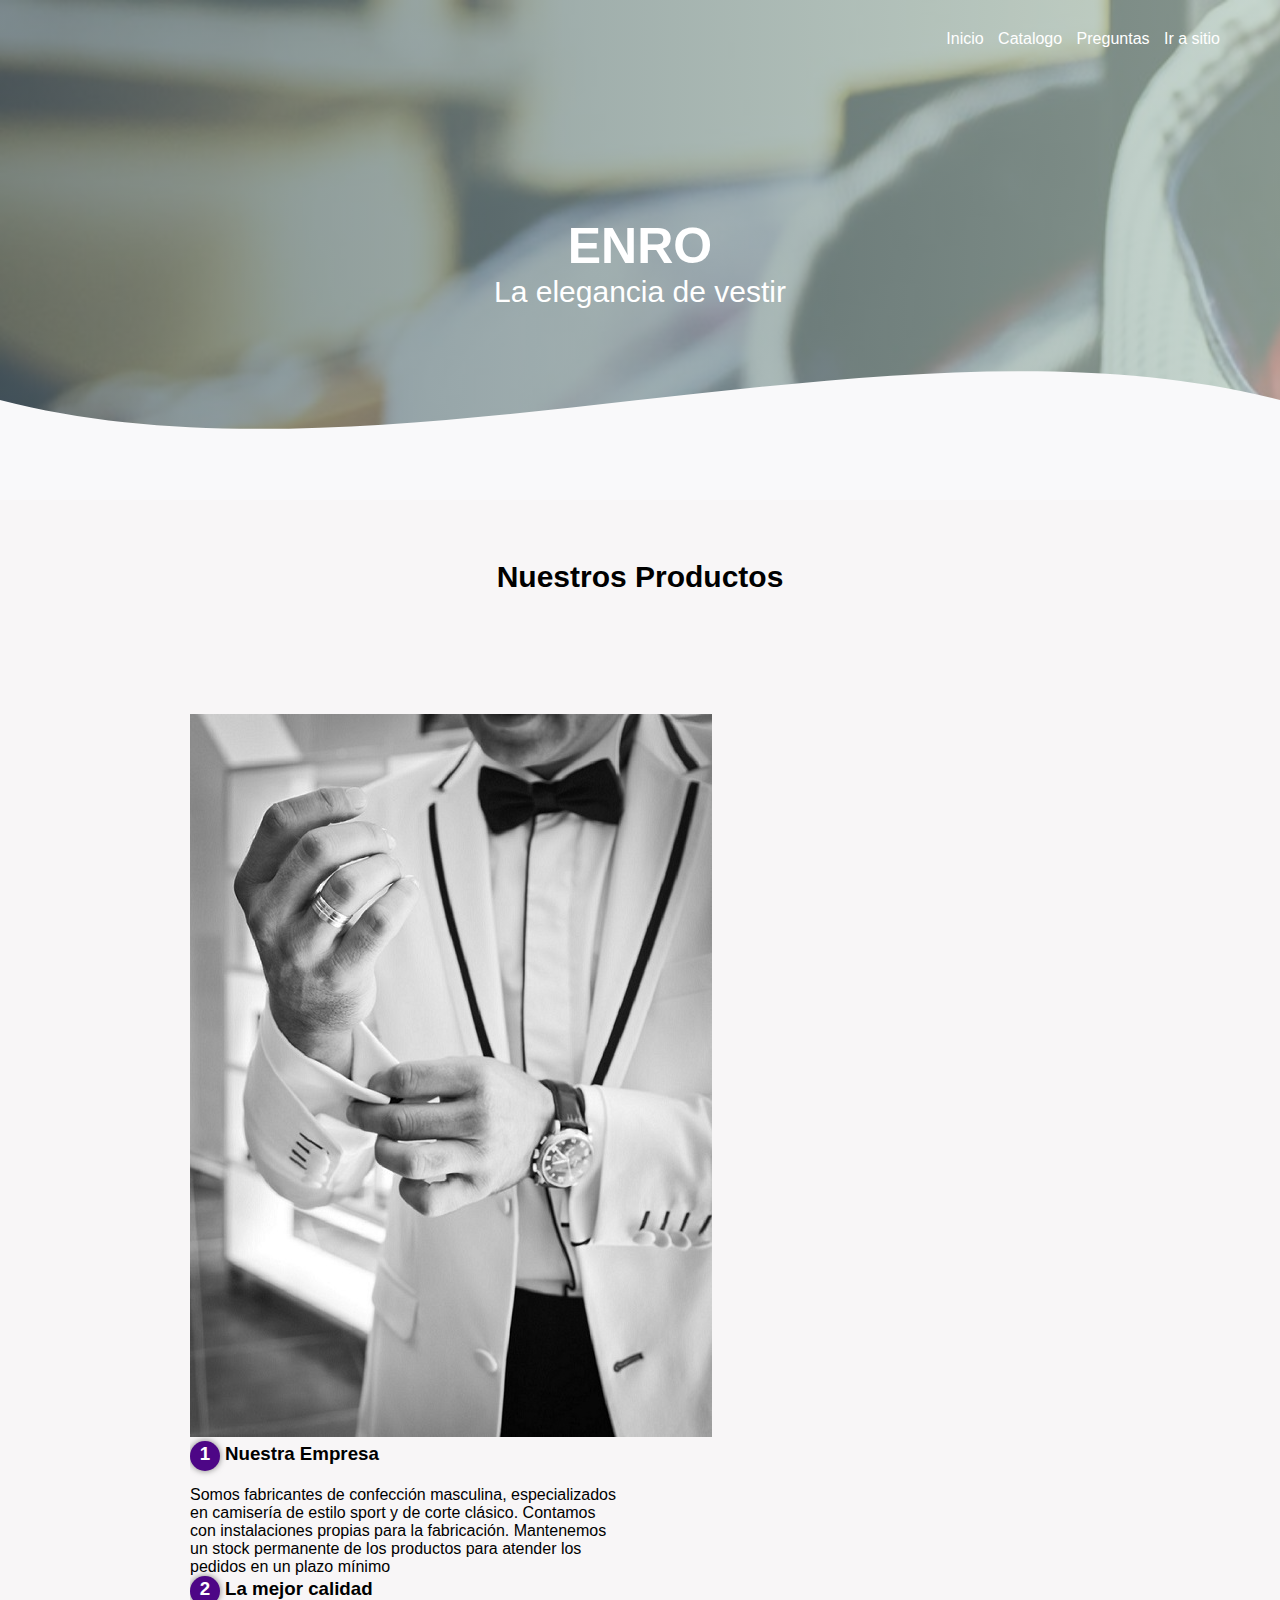
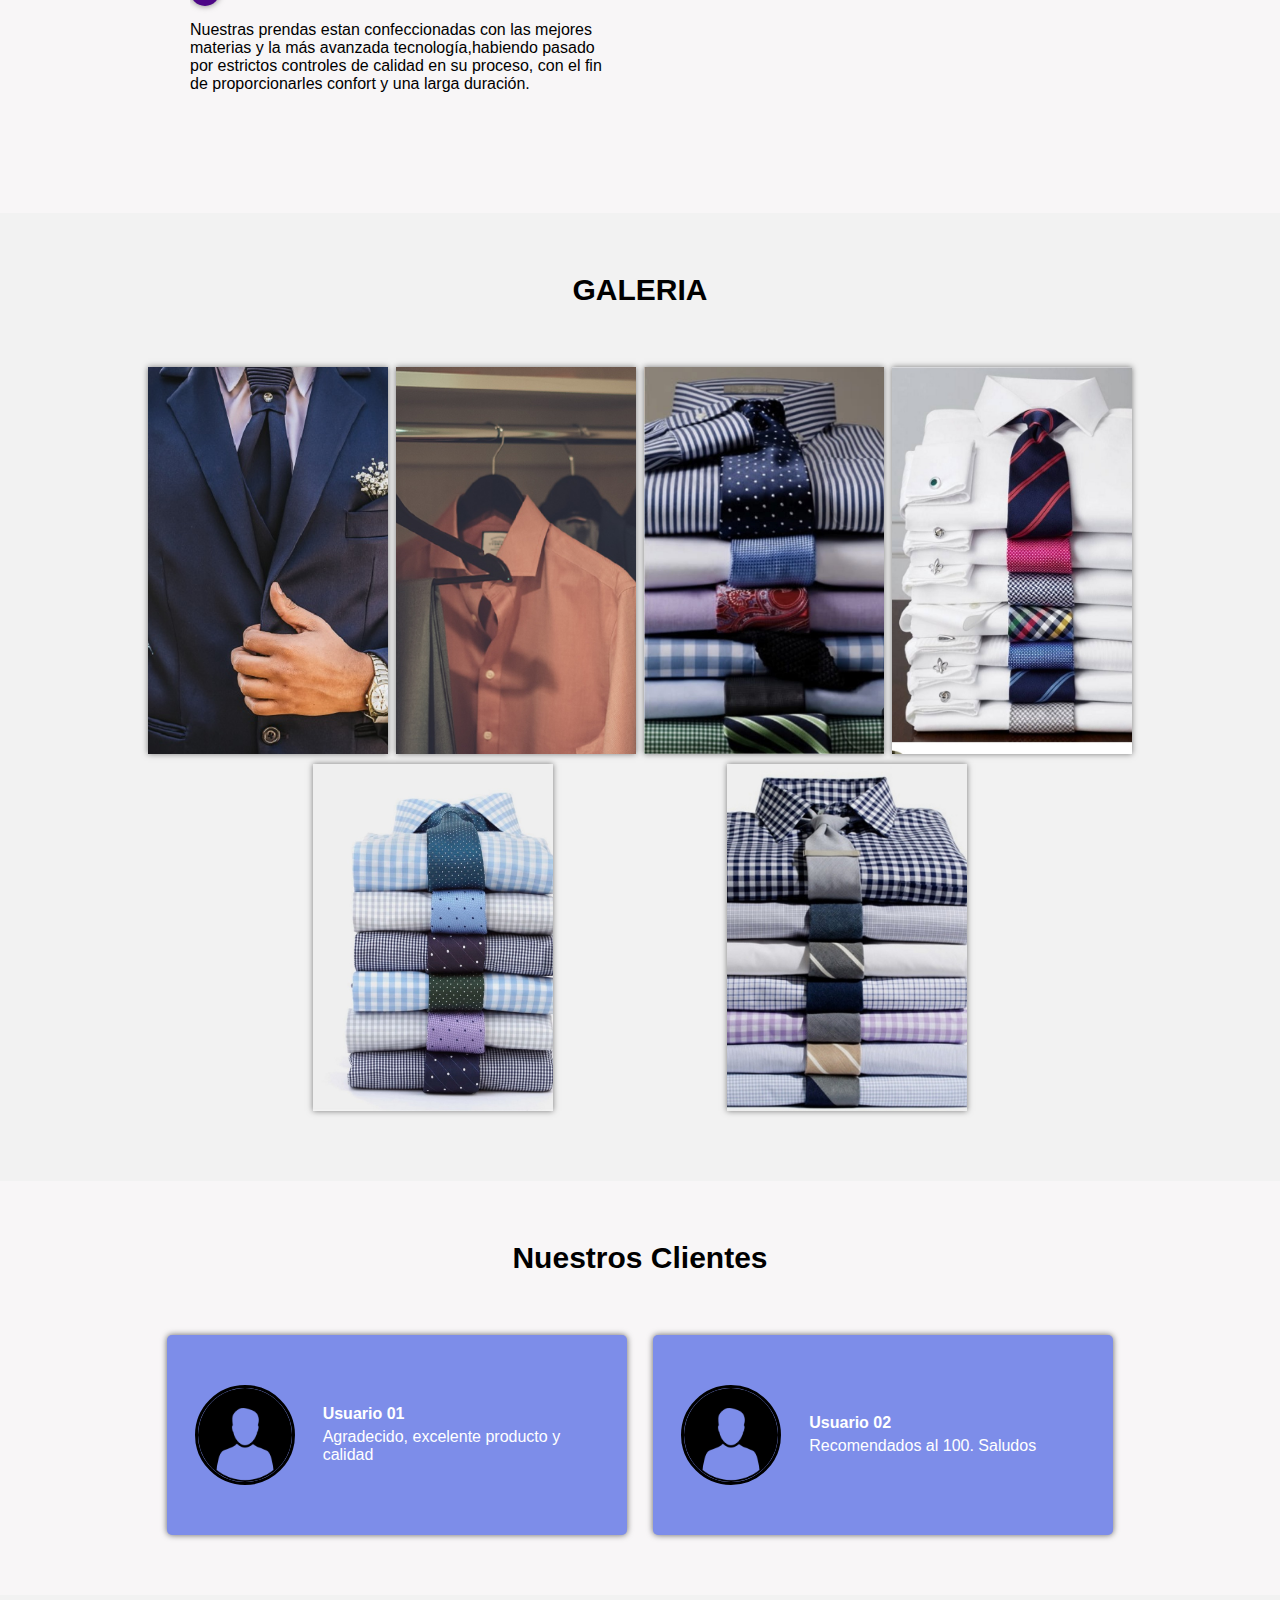
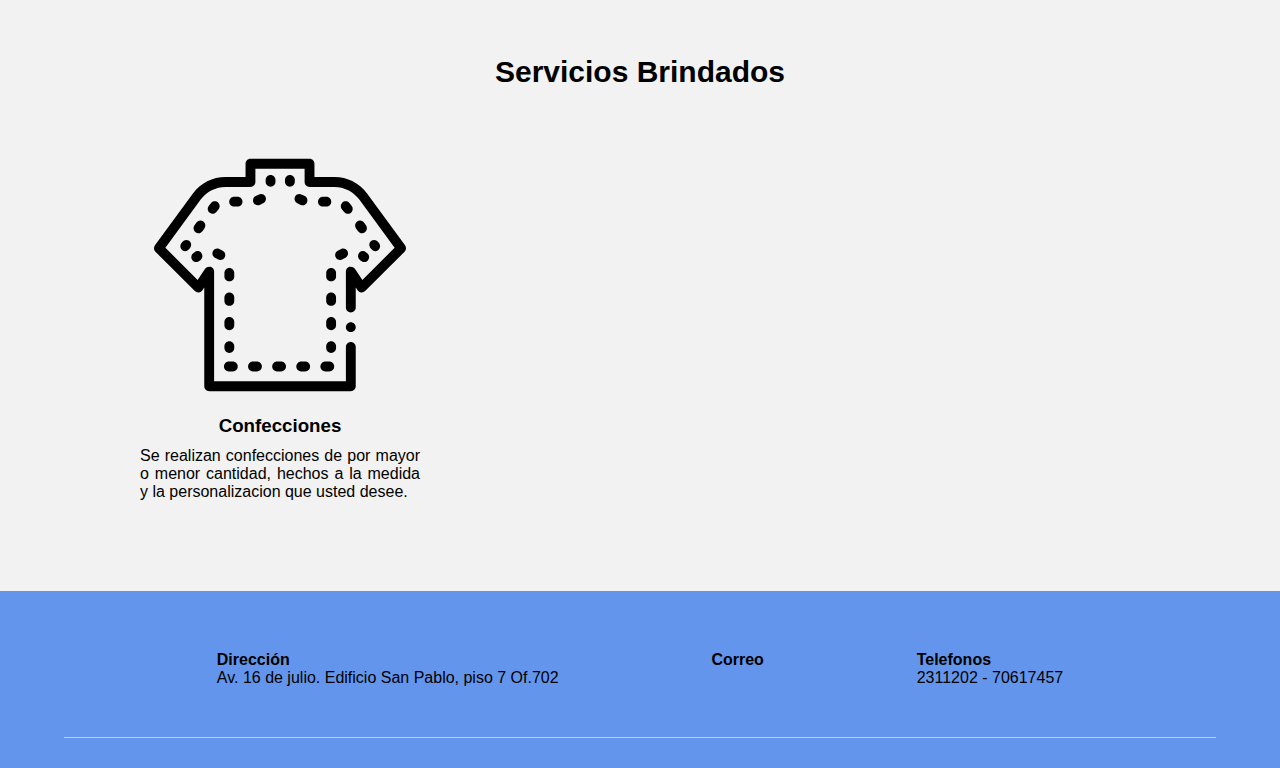
<file: index.html>
<!DOCTYPE html>
<html lang="en">
<head>
    <meta charset="UTF-8">
    <meta name="viewport" content="width=device-width, initial-scale=1.0">
    <title>ENRO</title>
    <link rel="shortcut icon" href="imagenes/logo.jpg" type="image/x-icon">
    <link rel="stylesheet" href="css/estilo.css">
    <link href="https://fonts-googleapis.com/css?family=Open+Sans:300,400,700,800&display=swap" rel="stylesheet">
</head>
<body>
    <header>
        <nav>
            <a href="index.html">Inicio</a>
            <a href="catalogo.html">Catalogo</a>
            <a href="tabal.html">Preguntas</a>     
            <a href="#">Ir a sitio</a>       
        </nav>
        <section class="textos-header">
            <h1>ENRO</h1>
            <h2>La elegancia de vestir</h2>
        </section>
        <div class="wave"style="height: 150px; overflow: hidden;" ><svg viewBox="0 0 500 150" preserveAspectRatio="none" style="height: 100%; width: 100%;"><path d="M0.00,49.98 C149.99,150.00 349.20,-49.98 500.00,49.98 L500.00,150.00 L0.00,150.00 Z" style="stroke: none; fill: rgb(249, 249, 250);"></path></svg></div>
    </header>
    <main>
        <section class="contenedor sobre-nosotros">
            <h2 class="titulo">Nuestros Productos</h2>
            <div class="contenedor sobre nosotros">
                <img src="imagenes/camisa.jpg" alt="" class="imagen-about-us">
                <div class="contenido-textos">
                    <h3><span>1</span>Nuestra Empresa</h3>
                    <p>Somos fabricantes de confección masculina, especializados en camisería de estilo sport y de corte clásico.

                        Contamos con instalaciones propias para la fabricación.
                        Mantenemos un stock permanente de los productos para atender los pedidos en un plazo mínimo</p>
                    <h3><span>2</span>La mejor calidad</h3>
                    <p>Nuestras prendas estan confeccionadas con las mejores materias y la más avanzada tecnología,habiendo pasado por estrictos controles de calidad en su proceso, con el fin de proporcionarles confort y una larga duración.</p>
                </div>
            </div>
        </section>
        <section class="portafolio">
            <div class="contenedor">
                <h2 class="titulo">GALERIA</h2>
                <div class="galeria-port">
                    <div class="imagen-port">
                        <img src="imagenes/camisaf1.jpg" alt="" >
                        <div class="hover-galeria">
                            <img src="imagenes/logoima.png" alt="">
                            <p>Lo nuestro</p>
                        </div>
                    </div>
                    <div class="imagen-port">
                        <img src="imagenes/camisaf2.jpg" alt="" >
                        <div class="hover-galeria">
                            <img src="imagenes/logoima.png" alt="">
                            <p>Lo nuestro</p>
                        </div>
                    </div>
                    <div class="imagen-port">
                        <img src="imagenes/camisaf3.jpeg" alt="" >
                        <div class="hover-galeria">
                            <img src="imagenes/logoima.png" alt="">
                            <p>Lo nuestro</p>
                        </div>
                    </div>
                    <div class="imagen-port">
                        <img src="imagenes/camisaf4.jpeg" alt="" >
                        <div class="hover-galeria">
                            <img src="imagenes/logoima.png" alt="">
                            <p>Lo nuestro</p>
                        </div>
                    </div>
                    <div class="imagen-port">
                        <img src="imagenes/camisaf5.jpeg" alt="" >
                        <div class="hover-galeria">
                            <img src="imagenes/logoima.png" alt="">
                            <p>Lo nuestro</p>
                        </div>
                    </div>
                    <div class="imagen-port">
                        <img src="imagenes/camisaf6.jpeg" alt="" >
                        <div class="hover-galeria">
                            <img src="imagenes/logoima.png" alt="">
                            <p>Lo nuestro</p>
                        </div>
                    </div>
                </div>
            </div>
        </section>
        <section class="clientes contenedor">
            <h2 class="titulo">Nuestros Clientes</h2>
            <div class="cards">
                <div class="card">
                    <img src="imagenes/usuario-masculino.png" alt="">
                    <div class="contenido-texto-card">
                        <h4>Usuario 01</h4>
                        <p>Agradecido, excelente producto y calidad</p>
                    </div>
                </div>                        
                <div class="card">
                    <img src="imagenes/usuario-masculino.png" alt="">
                    <div class="contenido-texto-card">
                        <h4>Usuario 02</h4>
                        <p> Recomendados al 100.
                            Saludos</p>
                    </div>
                </div> 
            </div>
        </section>
        <section class="about-services">
            <div class="contenedor">
                <h2 class="titulo">Servicios Brindados</h2>
                <div class="servicio-cont">
                    <div class="servicio-ind">
                        <img src="imagenes/confeccion.svg">
                        <h3>Confecciones</h3>
                        <p>Se realizan confecciones de por mayor o menor cantidad, hechos a la medida y la personalizacion que usted desee.</p>
                    </div>
                </div>
            </div>
        </section>
    </main>
    <footer>
        <div class="contenedor-footer">
            <div class="content-foo">
                <h4>Dirección</h4>
                <p>Av. 16 de julio. Edificio San Pablo, piso 7 Of.702</p>
            </div>
            <div class="content-foo">
                <h4>Correo</h4>
                <p></p>
            </div>
            <div class="content-foo">
                <h4>Telefonos</h4>
                <p>2311202 - 70617457</p>
            </div>
        </div>
    </footer>
</body>
</html>
</file>
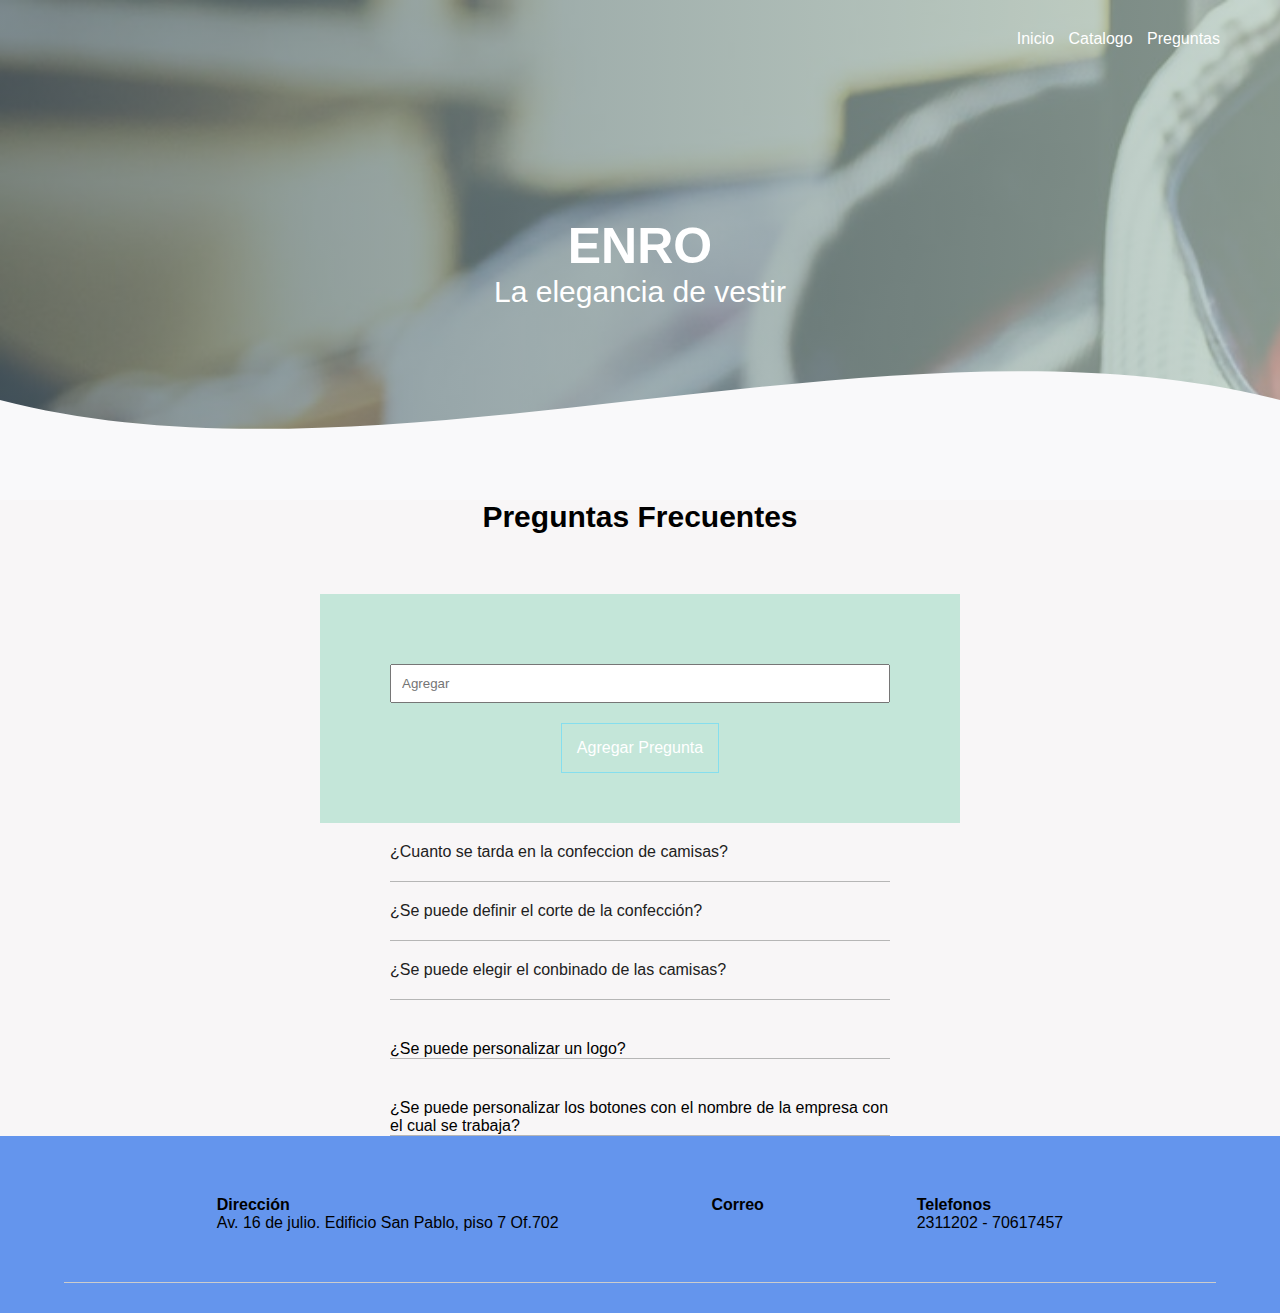
<file: tabal.html>
<!DOCTYPE html>
<html lang="en">
<head>
    <meta charset="UTF-8">
    <meta name="viewport" content="width=device-width, initial-scale=1.0">
    <title>Preguntas</title>
    <link rel="shortcut icon" href="imagenes/logo.jpg" type="image/x-icon">
    <link rel="stylesheet" href="css/estilo.css">
    <link href="https://fonts-googleapis.com/css?family=Open+Sans:300,400,700,800&display=swap" rel="stylesheet">
</head>

<body>
    <header>
        <nav>
            <a href="index.html">Inicio</a>
            <a href="catalogo.html">Catalogo </a>
            <a href="tabal.html">Preguntas</a>            
        </nav>
        <section class="textos-header">
            <h1>ENRO</h1>
            <h2>La elegancia de vestir</h2>
        </section>
        <div class="wave"style="height: 150px; overflow: hidden;" ><svg viewBox="0 0 500 150" preserveAspectRatio="none" style="height: 100%; width: 100%;"><path d="M0.00,49.98 C149.99,150.00 349.20,-49.98 500.00,49.98 L500.00,150.00 L0.00,150.00 Z" style="stroke: none; fill: rgb(249, 249, 250);"></path></svg></div>
    </header>

    <main>
        <section>
            <h2 class="titulo">Preguntas Frecuentes</h2>
            <div class="principal">
                <div class="wrap">
                    <form class="formulario" action="">
                        <input type="text" id="tareaInput" placeholder="Agregar">
                        <input type="button" class="boton" id="btn-agregar" value="Agregar Pregunta">
                    </form>
                </div>
            </div>
            <div class="tareas">
                <div class="wrap">
                    <ul class="lista" id="lista">
                        <li><a href="#">¿Cuanto se tarda en la confeccion de camisas?</a></li>
                        <li><a href="#">¿Se puede definir el corte de la confección?</a></li>
                        <li><a href="#">¿Se puede elegir el conbinado de las camisas?</a></li>
                        <li><a href="#"> </a>¿Se puede personalizar un logo?</li>
                        <li><a href="#"> </a>¿Se puede personalizar los botones con el nombre de la empresa con el cual se trabaja?</li>

                    </ul>
                </div>
            </div>
        </section>
    </main>
    <footer>
        <div class="contenedor-footer">
            <div class="content-foo">
                <h4>Dirección</h4>
                <p>Av. 16 de julio. Edificio San Pablo, piso 7 Of.702</p>
            </div>
            <div class="content-foo">
                <h4>Correo</h4>
                <p></p>
            </div>
            <div class="content-foo">
                <h4>Telefonos</h4>
                <p>2311202 - 70617457</p>
            </div>
        </div>
    </footer>
    <script src="main.js"></script>
</body>
</html>
</file>
<file: css/estilo.css>
*{
    margin:0;
    padding:0;
    box-sizing: border-box;
}

body{
    font-family: 'open sans';
}

.contenedor{
    padding: 60px 0;
    width:90%;
    max-width:1000px ;
    margin: auto;
    overflow: hidden;

}
.titulo{
    columns: #642a73;
    font-size:30px ;
    text-align: center;
    margin-bottom: 60px;
    
}

/*header*/

header{
    width: 100%;
    height: 500px;
    background: #BBD2C5;  /* fallback for old browsers */
background: -webkit-linear-gradient(to right, hsla(202, 17%, 39%, 0.671), hsla(145, 20%, 78%, 0.664)), url(../imagenes/pexels-david-bartus-297933.jpg);  /* Chrome 10-25, Safari 5.1-6 */
background: linear-gradient(to right, hsla(202, 17%, 39%, 0.671), hsla(145, 20%, 78%, 0.664)), url(../imagenes/pexels-david-bartus-297933.jpg); /* W3C, IE 10+/ Edge, Firefox 16+, Chrome 26+, Opera 12+, Safari 7+ */
background-size: cover;
background-attachment: fixed;
position: relative;
}

nav{
    text-align: right;
    padding: 30px 50px 0 0;
}
nav >a{
    color: #fff;
    font-weight: 300;
    text-decoration: none;
    margin-right: 10px;
}

nav > a:hover{
    text-decoration:underline;
}
header .textos-header{
    display:flex;
    height: 430px;
    width: 100%;
    align-items: center;
    justify-content: center;
    flex-direction: column;
    text-align: center;

}
.textos-header h1{
    font-size: 50px;
    color: #fff;
}

.textos-header h2{
    font-size: 30px;
    font-weight: 300;
    color: #fff;
}
.wave{
    position: absolute;
    bottom: 0px;
    width: 100%;
}

/**/

.contenedor-sobre-nosotros{
    display: flex;
    justify-content: space-evenly;
}

.image-about-us{
    width: 48%;
}
.sobre-nosotros .contenido-textos{
    width: 48%;
}
.contenido-textos h3{
    margin-bottom: 15px;
}

.contenido-textos h3 span{
    background: #4d0686;
    color:#fff;
    border-radius: 50%;
    display: inline-block;
    text-align: center;
    width: 30px;
    height: 30px;
    padding: 2px;
    box-shadow: 0 0 6px 0 rgba(0,0,0,0.5);
    margin-right: 5px;
}
.cotenido-textos p{
    padding: 0px 0px 30px 15px;
    font-weight: 300;
    text-align: justify;
}
/*Galeria */

.portafolio
{
    background: #f2f2f2;

}

.galeria-port{
    display: flex;
    justify-content: space-evenly;
    flex-wrap: wrap;
}

.imagen-port{
    width: 24%;
    margin-bottom: 10px;
   /* height: 200px;*/
    overflow: hidden;
    position: relative;
    cursor:pointer;
    box-shadow: 0 0 6px 0 rgba(0,0,0,0.5);
}
.imagen-port > img{
    width:100%;
    height:100%;
    object-fit: cover;
    display: block;
}

.hover-galeria{
    position: absolute;
    width:100%;
    height: 100%;
    top:0;
    transform: scale(0);
    background: hsla(273,91%,27%,0.7);
    transition: transform 0.5s;
    display: flex;
    justify-content: center;
    align-items: center;
    flex-direction: column;

}

.hover-galeria img{
    width:50px;
}

.hover-galeria p{
color:#fff;
}

.imagen-port:hover .hover-galeria{
    transform: scale(1);
}

/*clientes*/
.cards{
    display: flex;
    justify-content: space-evenly;
}

.cards .card{
    background: #7d8de9;
    display: flex;
    width: 46%;
    height: 200px;
    align-items: center;
    justify-content: space-evenly;
    border-radius: 5px;
    box-shadow: 0 0 6px 0 rgba(0,0,0,0.6);
}

.cards .card img {
    width: 100px;
    height: 100px;
    object-fit: cover;
    border:3px solid;
    border-radius: 50%;
    display: block;
}

.cards .card > .contenido-texto-card{
    width: 60%;
    color: #fff;
}

.cards .card > .contenido-texto-card p{
    font-weight: 300;
    padding-top: 5px;
}

/**/
.about-services{
    background: #f2f2f2;
    padding-bottom: 30px;
}

.servicio-cont{
    display: flex;
    justify-content: space-between;
    align-items: center;
}

.servicio-ind{
    width: 28%;
    text-align: center;
}

.servicio-ind img{
    width: 90%;
}

.servicio-ind h3{
    margin: 10px 0;
}

.servicio-ind p{
    font-weight: 300;
    text-align: justify;
}

/*footer*/
footer{
    background: cornflowerblue;
    padding: 60px 0 30px 0;
    margin: auto;
    overflow: hidden;
}

.contenedor-footer{
    display: flex;
    width: 90%;
    justify-content: space-evenly;
    margin: auto;
    padding-bottom: 50px;
    border-bottom: 1px solid #ccc;

}

.contenedor-foo{
    text-align: center;
}

.contenedor-foo h4 {
    color: #fff;
    border-bottom: 3px solid #7d8de9;
    padding-bottom: 5px;
    margin-bottom: 10px;
}

.contenedor-foo p {
    color: #ccc;
    
}

/*tabla*/
/*
* {
	margin: 0;
	padding: 0;
	-webkit-box-sizing: border-box;
	-moz-box-sizing: border-box;
	box-sizing: border-box;
}
*/
body {
	background: #f8f6f7;
	font-family: arial, helvetica, sans-serif;
	font-size: 16px;
}
 
.wrap {
	margin: auto;
	max-width: 500px;
	width: 80%;
}
 
.principal {
	background: #c4e6d9;
	border-top: 20px solid #c4e6d9;
	color: #fff;
	padding: 50px 0;
    width: 50%;
    margin-left: auto;
    margin-right: auto;
}
 
.principal .formulario {
	color: #212121;
    text-align: center;
    
}
 
.principal .formulario input[type=text] {
	margin-bottom: 20px;
	padding: 10px;
	width: 100%;
}
 
.principal .formulario input[type=text].error {
	border: 5px solid #aa2e8f;
	color: red;
}
 
.principal .formulario .boton {
	background: none;
	border: 1px solid #85deee;
	color: #fff;
	display: inline-block;
	font-size: 16px;
	padding: 15px;
}
 
.principal .formulario .boton:hover {
	border: 1px solid #fff;
}
 
/* - Tareas - */
.tareas .lista {
	list-style: none;
}
 
.tareas .lista li {
	border-bottom: 1px solid #B6B6B6;
}
 
.tareas .lista li a {
	color: #212121;
	display: block;
	padding: 20px 0;
	text-decoration: none;
}
 
.tareas .lista li a:hover {
	text-decoration: line-through;
}


/*Libro animado
body{
    font-family: sans-serif;
}*/
#portada, #contra{
    /*text-align: center;
    background-color: #4fadca;*/
    padding: 0px;
    height: 427px;
}
.paginas{
    padding: 0.5px;
    height: 500px;
}
#pagina1, #pagina3, #pagina5, #pagina7
{
    background-color: rgb(191, 206, 209);
}
#pagina2, #pagina4, #pagina6, #pagina8
{
    padding: 0.5px;
    background-color: rgb(223, 243, 241);
}
.b-wrap .b-counter
{
    background-color: #89b6f1;
    margin-left: 40%;
    margin-right: 40%;
    color: #fff;
}
#wrapper
{
    padding-top: 40px;
}
#gotopage{
    text-align:center;
}
#in_go{
    width:40px ;
    margin-right: 10px;
}
</file>
